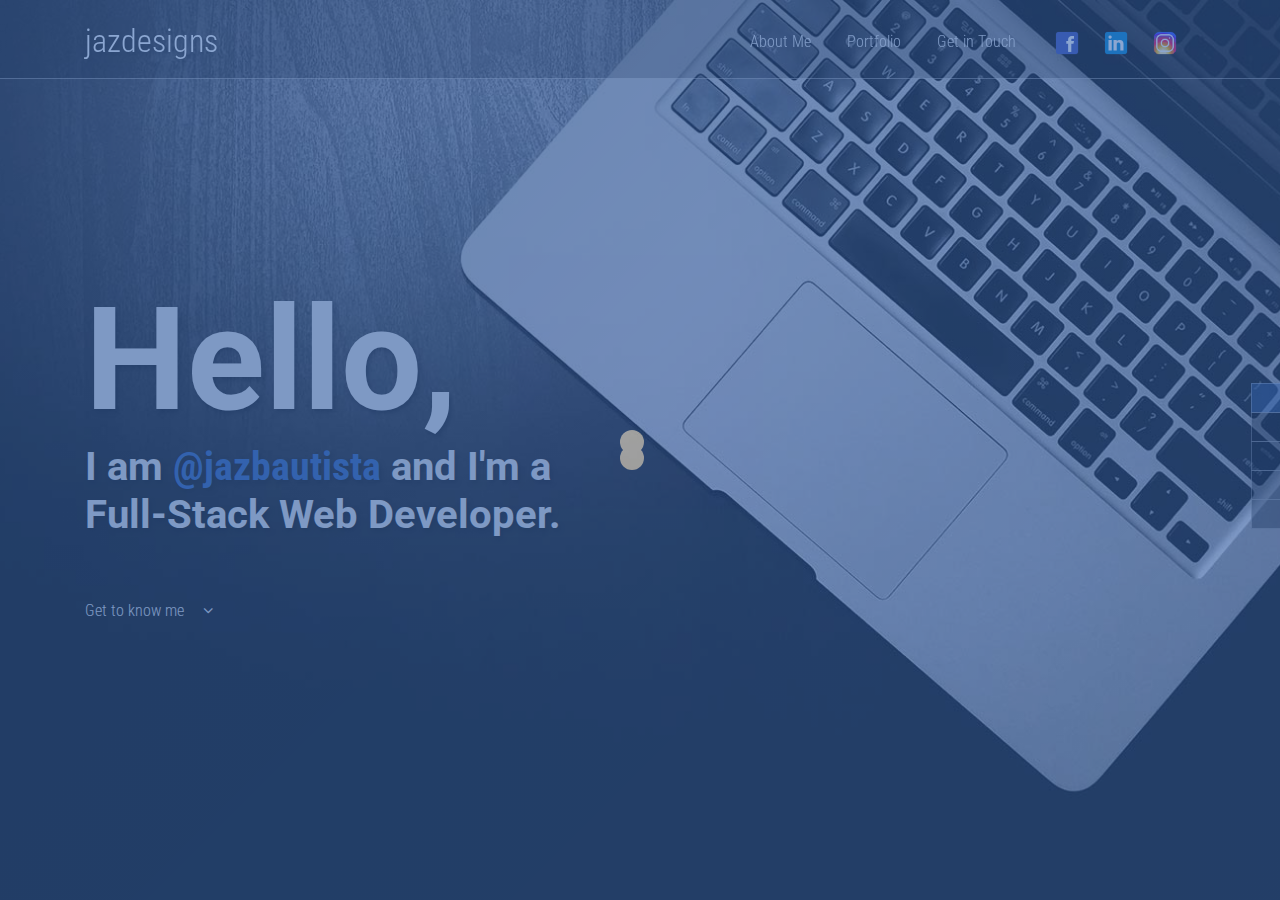
<file: index.html>
<!DOCTYPE html>
<html xmlns="http://www.w3.org/1999/xhtml">

<head>


	<meta http-equiv="Content-Type" content="text/html; charset=utf-8" />
	<meta content="width=device-width, initial-scale=1.0, maximum-scale=1.0, user-scalable=0" name="viewport" />
    <meta http-equiv="X-UA-Compatible" content="IE=edge,chrome=1" />
	<title>Jazdesigns</title>



	<!-- Fonts -->
	<link rel="stylesheet" href="https://fonts.googleapis.com/css?family=Roboto+Condensed:400,400i,700|Roboto:400,700">
	<!-- Bootstrap Grid System -->
	<link rel="stylesheet" href="css/bootstrap-grid.min.css" />
	<!-- Font Awesome -->
	<link rel="stylesheet" href="https://stackpath.bootstrapcdn.com/font-awesome/4.7.0/css/font-awesome.min.css">
	<!-- PagePiling CSS-->
	<link rel="stylesheet" href="css/jquery.pagepiling.min.css" />
	<!-- Material Kit CSS-->
	<link rel="stylesheet" href="vendor/material-kit-html/assets/css/material-kit.min.css" />
	<!-- Animate CSS -->
	<link rel="stylesheet" href="css/animate.css" />
	<!-- FakeLoader CSS -->
	<link rel="stylesheet" href="css/fakeLoader.css" />
	<!-- Custom CSS -->
	<link rel="stylesheet" href="css/style.css" />

	

	<!-- jQuery -->
	<script src="js/jquery-3.1.1.min.js"></script>
	<!-- FakeLoader JS -->
	<script src="js/fakeLoader.js"></script>
	<!-- PagePiling JS -->
	<script src="js/jquery.pagepiling.min.js"></script>
	<script>
		$(document).ready(function() {
			// Initialize FakeLoader
			$('#fakeLoader').fakeLoader({
				timeToHide: 1000,
				zIndex:'999999',
				spinner:'spinner3',
				bgColor:'#3362ae'
			});
			$("#intro").addClass('loaded');

			// Initialize pagePiling
	    	$('#pagepiling').pagepiling();
	    });
    </script>

</head>
<body>

	<div id="fakeLoader"></div>


	
	<!-- Sticky Header -->
	<header>
		<div class="container">

			<!-- Site Title -->
			<h1 id="site-title"><a href="index.html">jazdesigns</a></h1>

			<!-- Header Menu -->
			<nav>
				<ul>
					<li><a href="about_me.html">About Me</a></li>
					<li><a href="portfolio.html">Portfolio</a></li>
					<li><a href="get_in_touch.html">Get in Touch</a></li>
				</ul>
				<ul id="social-links">
					<li><a href="#"><img src="img/fb.png" alt="Facebook Link"></a></li>
					<li><a href="#"><img src="img/linkedin.png" alt="LinkedIn Link"></a></li>
					<li><a href="#"><img src="img/instagram.png" alt="Instagram Link"></a></li>
				</ul>
			</nav>
		</div>
	</header>



	<div id="pagepiling">



		<!-- Intro Section -->
	    <div class="section" id="intro">
	    	<div class="container">
	    		<div class="row">
	    			<!-- Intro Text -->
	    			<div class="col-md-6">
	    				<h1 class="text-bold text-shadowed">Hello,</h1>
	    				<h2 class="text-bold text-shadowed">I am <span>@jazbautista</span> and I'm a Full-Stack Web Developer.</h2>
	    			</div>
	    		</div>


	    		<div id="get-started">
	    			<a href="#">
		    			<span>Get to know me</span>
						<i class="animated infinite fadeInDown fa fa-angle-down"></i>
					</a>
	    		</div>
	    	</div>
	    </div>


	    <!-- Services and Skills Section-->
	    <div class="section" id="services">
	    	<div class="container">
				
				<!-- Services Text -->
				<div id="services-text" class="text-shadowed">
	    			<h3 class="text-bold">What I do</h3>
	    			<p>Jazdesigns mainly specialize in creating websites, web applications and systems. I strive for aesthetics in everything I do and I ensure that my code is of high quality, efficient and follows best practices. Whenever you need your idea converted to an actual web material, Jazdesigns got you covered.</p>
	    		</div>


              	<!-- Skills Area -->
              	<div id="skills-area" class="container">


 					<!-- Skills Box -->
              		<div class="card card-nav-tabs">
              			<!-- Skills Area Header -->
		                <div class="card-header card-header-warning">
		                  <div class="nav-tabs-navigation">
		                    <div class="nav-tabs-wrapper">
		                      <ul class="nav nav-tabs" data-tabs="tabs">
		                        <li class="nav-item">
		                          <a class="nav-link active" href="#front-end" data-toggle="tab">
		                            <img src="img/front-end.png" alt=""> Front-End
		                          </a>
		                        </li>
		                        <li class="nav-item">
		                          <a class="nav-link" href="#back-end" data-toggle="tab">
		                            <img src="img/backend.png" alt=""> Back-End
		                          </a>
		                        </li>
								<li class="nav-item">
									<a class="nav-link" href="#cloud" data-toggle="tab">
									  <img src="img/cloud2.png" alt=""> Cloud
									</a>
								</li>
		                        <li class="nav-item">
		                          <a class="nav-link" href="#cms" data-toggle="tab">
		                            <img src="img/cms.png" alt=""> Content Management System
		                          </a>
		                        </li>
								<li class="nav-item">
									<a class="nav-link" href="#api" data-toggle="tab">
									  <img src="img/gear.png" alt=""> API
									</a>
								</li>
		                        <li class="nav-item">
		                          <a class="nav-link" href="#graphics" data-toggle="tab">
		                            <img src="img/graphics.png" alt=""> Graphics
		                          </a>
		                        </li>
		                      </ul>
		                    </div>
		                  </div>
		                </div>

		                <!-- Skills Area Body -->
		                <div class="card-body">
		                  <div class="tab-content">
		                    <div class="tab-pane active" id="front-end">
		                      <div class="container">
		                      	<div class="row">
		                      		<div class="col-md-6">
		                      			<ul>
		                      				<li><p><i class="fa fa-angle-right"></i> HTML5/CSS3</p></li>
		                      				<li><p><i class="fa fa-angle-right"></i> TypeScript/JavaScript/jQuery</p></li>
											<li><p><i class="fa fa-angle-right"></i> Angular</p></li>
		                      			</ul>
		                      		</div>
		                      		<div class="col-md-6">
		                      			<ul>
		                      				<li><p><i class="fa fa-angle-right"></i> VueJS</p></li>
		                      				<li><p><i class="fa fa-angle-right"></i> React</p></li>
		                      				<li><p><i class="fa fa-angle-right"></i> PSD (Photoshop) to HTML/CSS</p></li>
		                      			</ul>
		                      		</div>
		                      	</div>
		                      </div>
		                    </div>
		                    <div class="tab-pane" id="back-end">
		                      <div class="container">
		                      	<div class="row">
		                      		<div class="col-md-6">
		                      			<ul>
		                      				<li><p><i class="fa fa-angle-right"></i> Node.js/Express/Serverless</p></li>
		                      				<li><p><i class="fa fa-angle-right"></i> PostgreSQL</p></li>
		                      				<li><p><i class="fa fa-angle-right"></i> MySQL</p></li>
		                      			</ul>
		                      		</div>
		                      		<div class="col-md-6">
		                      			<ul>
		                      				<li><p><i class="fa fa-angle-right"></i> PHP (Procedural/OOP)</p></li>
		                      				<li><p><i class="fa fa-angle-right"></i> MongoDB</p></li>
		                      				<li><p><i class="fa fa-angle-right"></i> Laravel/CodeIgniter</p></li>
		                      			</ul>
		                      		</div>
		                      	</div>
		                      </div>
		                    </div>
							<div class="tab-pane" id="cloud">
								<div class="container">
									<div class="row">
										<div class="col-md-6">
											<ul>
												<li><p><i class="fa fa-angle-right"></i> Amazon RDS</p></li>
												<li><p><i class="fa fa-angle-right"></i> Amazon EC2</p></li>
												<li><p><i class="fa fa-angle-right"></i> Amazon S3</p></li>
											</ul>
										</div>
										<div class="col-md-6">
											<ul>
												<li><p><i class="fa fa-angle-right"></i> Amazon Lambda</p></li>
												<li><p><i class="fa fa-angle-right"></i> Amazon SNS</p></li>
												<li><p><i class="fa fa-angle-right"></i> Amazon DynamoDB</p></li>
											</ul>
										</div>
									</div>
								</div>
							  </div>
		                    <div class="tab-pane" id="cms">
		                      <div class="container">
		                      	<div class="row">
		                      		<div class="col-md-6">
		                      			<ul>
		                      				<li><p><i class="fa fa-angle-right"></i> Custom WordPress Theme Development</p></li>
		                      				<li><p><i class="fa fa-angle-right"></i> WP Plugin Creation</p></li>
		                      				<li><p><i class="fa fa-angle-right"></i> WooCommerce Integration</p></li>		
		                      			</ul>
		                      		</div>
		                      		<div class="col-md-6">
		                      			<ul>
		                      				<li><p><i class="fa fa-angle-right"></i> PSD (Photoshop) to WordPress</p></li>
		                      			</ul>
		                      		</div>
		                      	</div>
		                      </div>
		                    </div>
							<div class="tab-pane" id="api">
								<div class="container">
									<div class="row">
										<div class="col-md-6">
											<ul>
												<li><p><i class="fa fa-angle-right"></i> REST API</p></li>
												<li><p><i class="fa fa-angle-right"></i> SOAP</p></li>
												<li><p><i class="fa fa-angle-right"></i> JSON</p></li>
											</ul>
										</div>
										<div class="col-md-6">
											<ul>
												<li><p><i class="fa fa-angle-right"></i> GraphQL</p></li>
											</ul>
										</div>
									</div>
								</div>
							</div>
		                    <div class="tab-pane" id="graphics">
		                      <div class="container">
		                      	<div class="row">
		                      		<div class="col-md-6">
		                      			<ul>
		                      				<li><p><i class="fa fa-angle-right"></i> Logo Creation</p></li>
		                      				<li><p><i class="fa fa-angle-right"></i> Banner Design</p></li>
		                      				<li><p><i class="fa fa-angle-right"></i> Flyer Design</p></li>
		                      			</ul>
		                      		</div>
		                      		<div class="col-md-6">
		                      			<ul>
		                      				<li><p><i class="fa fa-angle-right"></i> Poster Design</p></li>
		                      				<li><p><i class="fa fa-angle-right"></i> Brochure Design</p></li>
		                      			</ul>
		                      		</div>
		                      	</div>
		                      </div>
		                    </div><!-- /tab-pane -->
		                  </div><!-- /tab-content -->
		                </div><!-- /card-body -->		                
	              	</div><!-- /card -->
              	</div><!-- /skills-area -->
	    	</div>
	    </div>




		<!-- Assurance Section -->
	    <div class="section" id="assurance">
	    	<div class="container">


	    		<!-- Assurance Text -->
	    		<div id="assurance-text" class="text-shadowed">
	    			<h4 class="text-bold">How I do it</h4>
	    			<p>For every project I create or become a part of; you can assure me these qualities.</p>
	    		</div>
	    				
	    			


	    		<!-- Check Lists -->
	    		<div class="row check-lists">
	   				<div class="col-md-6">
	   					<ul>
	   						<li><i class="fa fa-check"></i> Highly optimized coding style</li>
	   						<li><i class="fa fa-check"></i> Great attention to specifications</li>
	   						<li><i class="fa fa-check"></i> Innovative</li>
	   					</ul>
	   				</div>
	   				<div class="col-md-6">
	   					<ul>
	   						<li><i class="fa fa-check"></i> Strives for aesthetics</li>
	   						<li><i class="fa fa-check"></i> Up-to-date with the latest technologies</li>
	   						<li><i class="fa fa-check"></i> With a 'can-do' attitude</li>
	   					</ul>
	   				</div>
	    		</div>
	    	</div>
	    </div>




	    <!-- Portfolio Section -->
	    <div class="section" id="portfolio">


	    	<div class="container">
	    		<h3>Take a peek at some of my work</h3>
	    	</div>
	    	
	    		
			<!-- Portfolio White-Box Area -->
    		<div id="portfolio-area">
    			<div class="container">
    				<div class="row">


    					<!-- Portfolio Info -->
    					<div class="col-md-5">


							<div id="portfolio-info">
								<div id="portfolio-info-inner">


									<!-- Title -->
									<h4 id="portfolio-title" class="text-shadowed text-bold"></h4>


									<!-- Metadata -->
									<span class="metadata"><i class="fa fa-calendar"></i> Completion date: <strong id="portfolio-date-completed"></strong></span>


									<!-- Description -->
    								<p id="portfolio-desc"></p>


    								<!-- View button -->
    								<div id="view-proj">
    									<a href="#" class="btn btn-primary btn-sm">View this <i class="fa fa-angle-right"></i></a>
    								</div>


								</div>
							</div>
    					</div>

    					<!-- Portfolio Image -->
    					<div class="col-md-7">
							<div id="image-wrap">
								<img src="" alt="" id="portfolio-img" class="responsive-img img-shadowed">
							</div>
    						
    						<div id="portfolio-nav" class="clearfix">

								<div class="prev">
									<button type="button" class="prev"><i class="fa fa-angle-left"></i></button>
									<span></span>
								</div>

								<div class="next">
									<span></span>
									<button type="button" class="next"><i class="fa fa-angle-right"></i></button>
								</div>
			    				
			    				
			    			</div>
    					</div>
    				</div>
    			</div>  			
    		</div>


			<!-- View All Button -->
    		<div id="view-all" class="text-center">
    			<a href="portfolio.html" class="btn btn-default">View all Projects</a>
    		</div>
	    </div>



	    <!-- Call-to-action Section -->
	    <div class="section text-center" id="hire-section">
	    	<div class="container">
	    		<h4 class="text-bold text-shadowed">Hire Jazdesigns today!</h4>
	    		<a href="get_in_touch.html" class="btn btn-warning">Hire</a>
	    	</div>
	    </div>
	</div>



	<!-- Material Kit Core JS Files -->
	<script src="vendor/material-kit-html/assets/js/core/popper.min.js" type="text/javascript"></script>
	<script src="vendor/material-kit-html/assets/js/core/bootstrap-material-design.min.js" type="text/javascript"></script>
	<script src="vendor/material-kit-html/assets/js/plugins/moment.min.js"></script>
	<script async defer src="https://buttons.github.io/buttons.js"></script>
	<!-- Control Center for Material Kit: parallax effects, scripts for the example pages etc -->
	<script src="vendor/material-kit-html/assets/js/material-kit.min.js" type="text/javascript"></script>

	<!-- Custom Script -->
	<script src="js/script.js"></script>
	

</body>
</html>
</file>
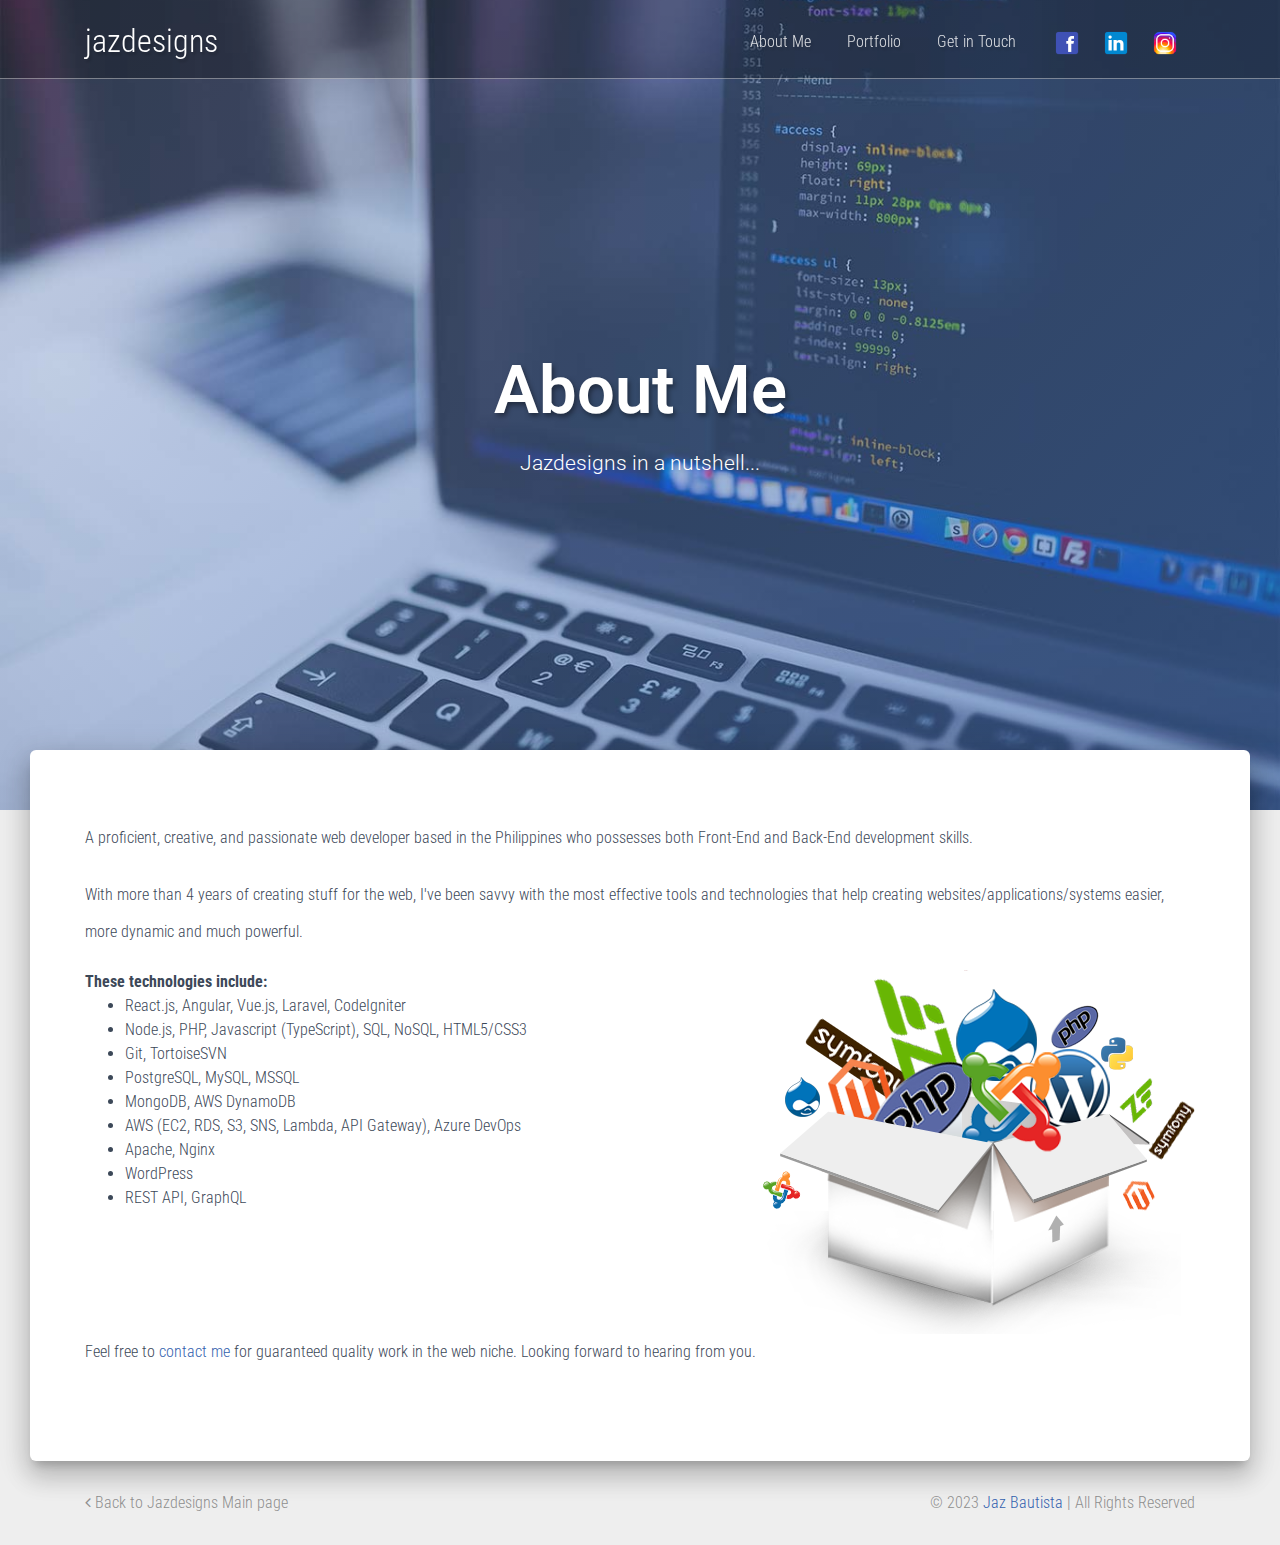
<file: about_me.html>
<!DOCTYPE html>
<html xmlns="http://www.w3.org/1999/xhtml">

<head>


  <meta http-equiv="Content-Type" content="text/html; charset=utf-8" />
  <meta content="width=device-width, initial-scale=1.0, maximum-scale=1.0, user-scalable=0" name="viewport" />
    <meta http-equiv="X-UA-Compatible" content="IE=edge,chrome=1" />
  <title>About Me | Jazdesigns</title>



  <!-- Fonts -->
  <link rel="stylesheet" href="https://fonts.googleapis.com/css?family=Roboto+Condensed:400,400i,700|Roboto:400,700">
  <!-- Bootstrap Grid System -->
  <link rel="stylesheet" href="css/bootstrap-grid.min.css" />
  <!-- Font Awesome -->
  <link rel="stylesheet" href="https://stackpath.bootstrapcdn.com/font-awesome/4.7.0/css/font-awesome.min.css">
  <!-- Material Kit CSS-->
  <link rel="stylesheet" href="vendor/material-kit-html/assets/css/material-kit.min.css" />
  <!-- Custom CSS -->
  <link rel="stylesheet" href="css/style.css" />



  <!-- jQuery -->
  <script src="js/jquery-3.1.1.min.js"></script>

</head>




<body class="index-page">



  <!-- Sticky Header -->
  <header>
    <div class="container">

      <!-- Site Title -->
      <h1 id="site-title"><a href="index.html">jazdesigns</a></h1>

      <!-- Header Menu -->
      <nav>
        <ul>
          <li><a href="about_me.html">About Me</a></li>
          <li><a href="portfolio.html">Portfolio</a></li>
          <li><a href="get_in_touch.html">Get in Touch</a></li>
        </ul>
        <ul id="social-links">
          <li><a href="#"><img src="img/fb.png" alt="Facebook Link"></a></li>
					<li><a href="#"><img src="img/linkedin.png" alt="LinkedIn Link"></a></li>
					<li><a href="#"><img src="img/instagram.png" alt="Instagram Link"></a></li>
        </ul>
      </nav>
    </div>
  </header>




  <!-- Header Image -->
  <div class="page-header header-filter clear-filter blue-filter" data-parallax="true" style="background-image: url('img/page-header.jpg');">
    <div class="container">
      <div class="row">
        <div class="col-md-8 ml-auto mr-auto">
          <div class="brand">


            <!-- Header Title -->
            <h1 class="text-shadowed">About Me</h1>
            <!-- Header Subtext -->
            <h3>Jazdesigns in a nutshell...</h3>
          </div>
        </div>
      </div>
    </div>
  </div>



  <!-- Content -->
  <div class="main main-raised">
    <div class="section section-basic">
      <div class="container">
        <p>A proficient, creative, and passionate web developer based in the Philippines who possesses both Front-End and Back-End development skills.</p>

        <p>With more than 4 years of creating stuff for the web, I've been savvy with the most effective tools and technologies that help creating websites/applications/systems easier, more dynamic and much powerful. </p>

        <div class="row">
          <div class="col-6">
            <b>These technologies include: </b>
            <ul>
              <li>React.js, Angular, Vue.js, Laravel, CodeIgniter</li>
              <li>Node.js, PHP, Javascript (TypeScript), SQL, NoSQL, HTML5/CSS3</li>
              <li>Git, TortoiseSVN</li>
              <li>PostgreSQL, MySQL, MSSQL</li>
              <li>MongoDB, AWS DynamoDB</li>
              <li>AWS (EC2, RDS, S3, SNS, Lambda, API Gateway), Azure DevOps</li>
              <li>Apache, Nginx</li>
              <li>WordPress</li>
              <li>REST API, GraphQL</li>
            </ul>
          </div>

          <div class="col-6 text-right">
            <img src="img/web-development.png" alt="Web development services">
          </div>
        </div>

        

        

        <p>Feel free to <a href="get_in_touch.html">contact me</a> for guaranteed quality work in the web niche. Looking forward to hearing from you.</p>

      </div>
    </div>
    
  </div>


  
  <!-- Footer -->
  <footer class="footer" data-background-color="black">
    <div class="container">
      
      <!-- Footer Left -->
      <a href="index.html" class="float-left back-to-home"><i class="fa fa-angle-left"></i> Back to Jazdesigns Main page</a>

      <!-- Footer Right -->
      <div class="copyright float-right">
        &copy; 2023 <a href="#">Jaz Bautista</a> | All Rights Reserved
      </div>


    </div>
  </footer>


  <!--   Core JS Files   -->
  <script src="vendor/material-kit-html/assets/js/core/popper.min.js" type="text/javascript"></script>
  <script src="vendor/material-kit-html/assets/js/core/bootstrap-material-design.min.js" type="text/javascript"></script>
  <script src="vendor/material-kit-html/assets/js/plugins/moment.min.js"></script>
  <script async defer src="https://buttons.github.io/buttons.js"></script>

  <!-- Control Center for Material Kit: parallax effects, scripts for the example pages etc -->
  <script src="vendor/material-kit-html/assets/js/material-kit.min.js" type="text/javascript"></script>


</body>

</html>
</file>
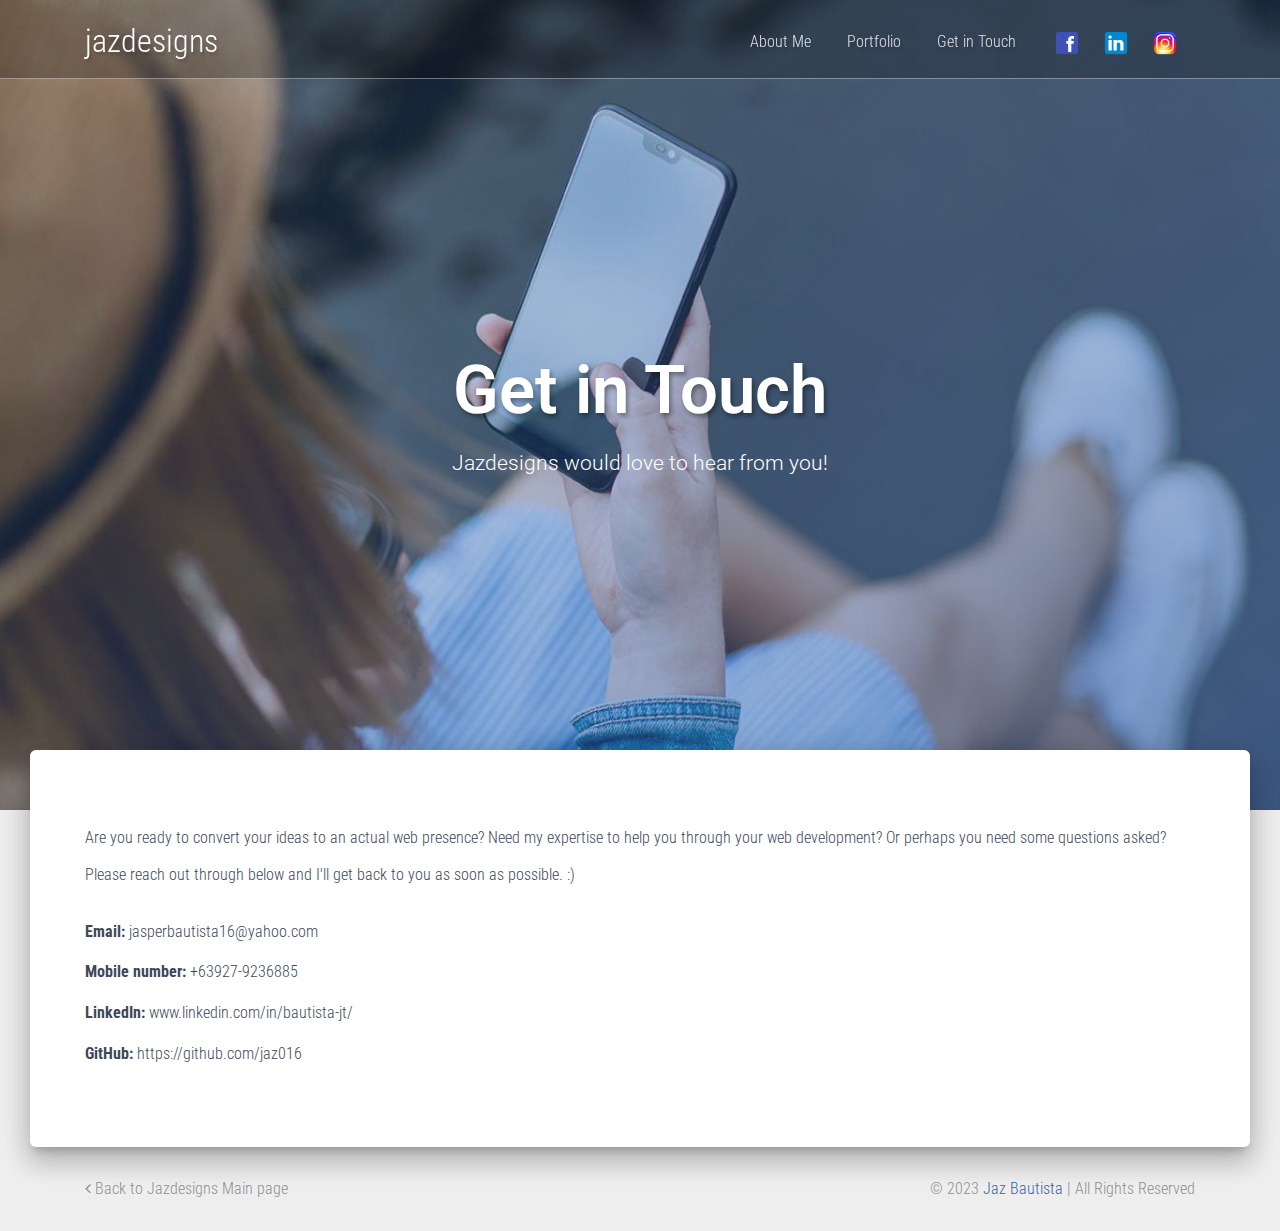
<file: get_in_touch.html>
<!DOCTYPE html>
<html xmlns="http://www.w3.org/1999/xhtml">

<head>


  <meta http-equiv="Content-Type" content="text/html; charset=utf-8" />
  <meta content="width=device-width, initial-scale=1.0, maximum-scale=1.0, user-scalable=0" name="viewport" />
    <meta http-equiv="X-UA-Compatible" content="IE=edge,chrome=1" />
  <title>Get in Touch | Jazdesigns</title>



  <!-- Fonts -->
  <link rel="stylesheet" href="https://fonts.googleapis.com/css?family=Roboto+Condensed:400,400i,700|Roboto:400,700">
  <!-- Bootstrap Grid System -->
  <link rel="stylesheet" href="css/bootstrap-grid.min.css" />
  <!-- Font Awesome -->
  <link rel="stylesheet" href="https://stackpath.bootstrapcdn.com/font-awesome/4.7.0/css/font-awesome.min.css">
  <!-- Material Kit CSS-->
  <link rel="stylesheet" href="vendor/material-kit-html/assets/css/material-kit.min.css" />
  <!-- Custom CSS -->
  <link rel="stylesheet" href="css/style.css" />



  <!-- jQuery -->
  <script src="js/jquery-3.1.1.min.js"></script>

</head>




<body class="index-page">



  <!-- Sticky Header -->
  <header>
    <div class="container">

      <!-- Site Title -->
      <h1 id="site-title"><a href="index.html">jazdesigns</a></h1>

      <!-- Header Menu -->
      <nav>
        <ul>
          <li><a href="about_me.html">About Me</a></li>
          <li><a href="portfolio.html">Portfolio</a></li>
          <li><a href="get_in_touch.html">Get in Touch</a></li>
        </ul>
        <ul id="social-links">
          <li><a href="#"><img src="img/fb.png" alt="Facebook Link"></a></li>
					<li><a href="#"><img src="img/linkedin.png" alt="LinkedIn Link"></a></li>
					<li><a href="#"><img src="img/instagram.png" alt="Instagram Link"></a></li>
        </ul>
      </nav>
    </div>
  </header>




  <!-- Header Image -->
  <div class="page-header header-filter clear-filter blue-filter" data-parallax="true" style="background-image: url('img/contact.jpg');">
    <div class="container">
      <div class="row">
        <div class="col-md-8 ml-auto mr-auto">
          <div class="brand">


            <!-- Header Title -->
            <h1 class="text-shadowed">Get in Touch</h1>
            <!-- Header Subtext -->
            <h3>Jazdesigns would love to hear from you!</h3>
          </div>
        </div>
      </div>
    </div>
  </div>



  <!-- Content -->
  <div class="main main-raised">
    <div class="section section-basic">
      <div class="container">

        
        <div class="row">
          <div class="col-md-12">
            <p>Are you ready to convert your ideas to an actual web presence? Need my expertise to help you through your web development? Or perhaps you need some questions asked? Please reach out through below and I'll get back to you as soon as possible. :)</p>
          </div>
        </div>


        <div class="row">
          <div class="col-md-5">
            <p class="mb-1"><b>Email: </b>jasperbautista16@yahoo.com</p>
            <p class="mb-1"><b>Mobile number: </b>+63927-9236885</p>
            <p class="mb-1"><b>LinkedIn: </b>www.linkedin.com/in/bautista-jt/</p>
            <p class="mb-1"><b>GitHub: </b>https://github.com/jaz016</p></div>
        </div>


      </div>
    </div>
    
  </div>


  
  <!-- Footer -->
  <footer class="footer" data-background-color="black">
    <div class="container">
      
      <!-- Footer Left -->
      <a href="index.html" class="float-left back-to-home"><i class="fa fa-angle-left"></i> Back to Jazdesigns Main page</a>

      <!-- Footer Right -->
      <div class="copyright float-right">
        &copy; 2023 <a href="#">Jaz Bautista</a> | All Rights Reserved
      </div>


    </div>
  </footer>


  <!--   Core JS Files   -->
  <script src="vendor/material-kit-html/assets/js/core/popper.min.js" type="text/javascript"></script>
  <script src="vendor/material-kit-html/assets/js/core/bootstrap-material-design.min.js" type="text/javascript"></script>
  <script src="vendor/material-kit-html/assets/js/plugins/moment.min.js"></script>
  <script async defer src="https://buttons.github.io/buttons.js"></script>

  <!-- Control Center for Material Kit: parallax effects, scripts for the example pages etc -->
  <script src="vendor/material-kit-html/assets/js/material-kit.min.js" type="text/javascript"></script>


</body>

</html>
</file>
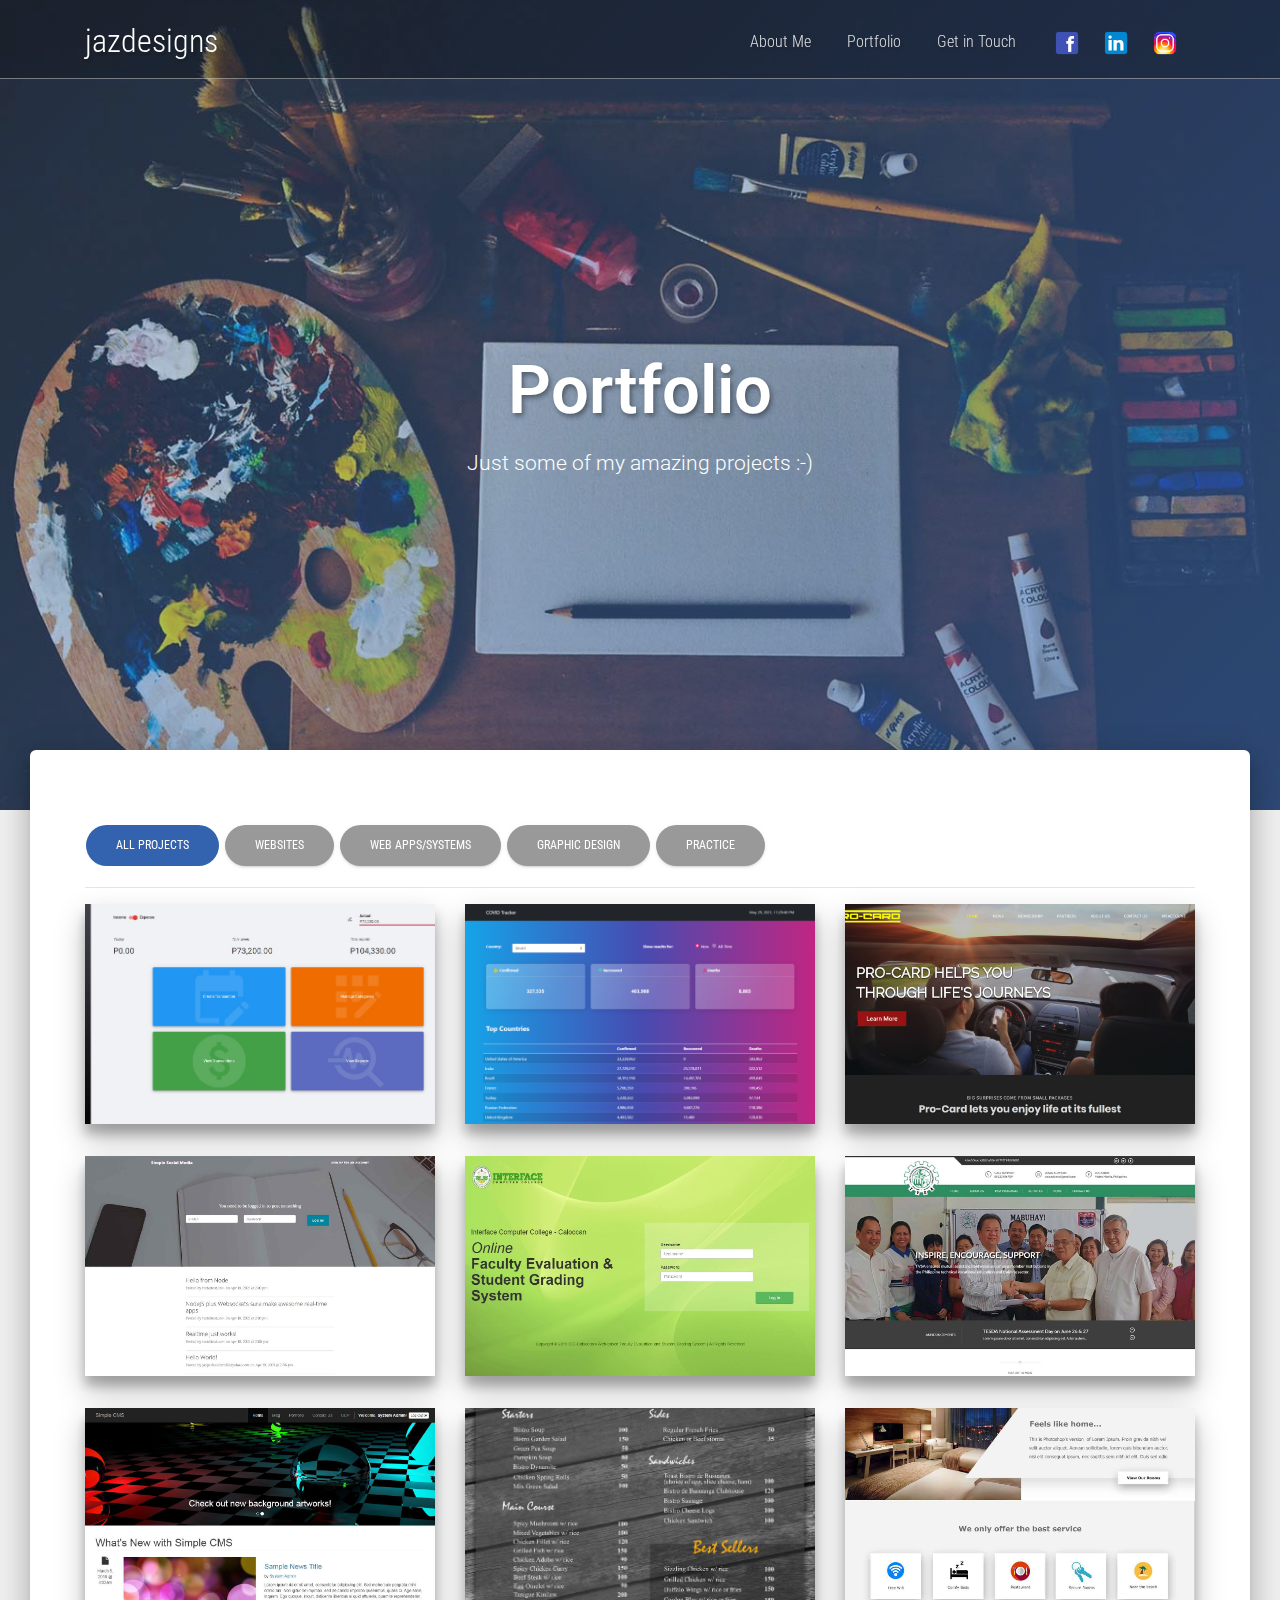
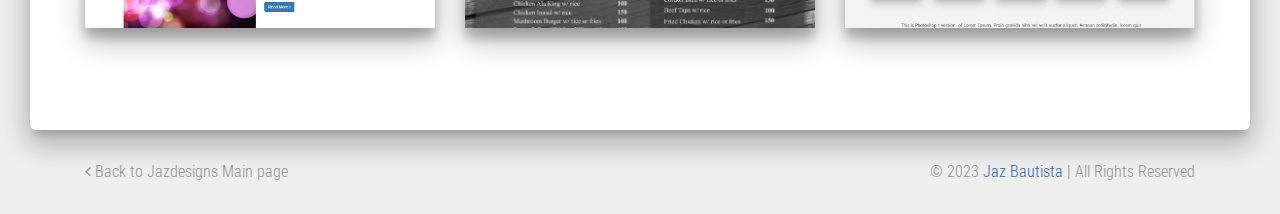
<file: portfolio.html>
<!DOCTYPE html>
<html xmlns="http://www.w3.org/1999/xhtml">

<head>


  <meta http-equiv="Content-Type" content="text/html; charset=utf-8" />
  <meta content="width=device-width, initial-scale=1.0, maximum-scale=1.0, user-scalable=0" name="viewport" />
    <meta http-equiv="X-UA-Compatible" content="IE=edge,chrome=1" />
  <title>Portfolio | Jazdesigns</title>



  <!-- Fonts -->
  <link rel="stylesheet" href="https://fonts.googleapis.com/css?family=Roboto+Condensed:400,400i,700|Roboto:400,700">
  <!-- Bootstrap Grid System -->
  <link rel="stylesheet" href="css/bootstrap-grid.min.css" />
  <!-- Font Awesome -->
  <link rel="stylesheet" href="https://stackpath.bootstrapcdn.com/font-awesome/4.7.0/css/font-awesome.min.css">
  <!-- Material Kit CSS-->
  <link rel="stylesheet" href="vendor/material-kit-html/assets/css/material-kit.min.css" />
  <!-- Custom CSS -->
  <link rel="stylesheet" href="css/style.css" />


  <!-- jQuery -->
  <script src="js/jquery-3.1.1.min.js"></script>


</head>




<body class="index-page">



  <!-- Sticky Header -->
  <header>
    <div class="container">

      <!-- Site Title -->
      <h1 id="site-title"><a href="index.html">jazdesigns</a></h1>

      <!-- Header Menu -->
      <nav>
        <ul>
          <li><a href="about_me.html">About Me</a></li>
          <li><a href="portfolio.html">Portfolio</a></li>
          <li><a href="get_in_touch.html">Get in Touch</a></li>
        </ul>
        <ul id="social-links">
          <li><a href="#"><img src="img/fb.png" alt="Facebook Link"></a></li>
					<li><a href="#"><img src="img/linkedin.png" alt="LinkedIn Link"></a></li>
					<li><a href="#"><img src="img/instagram.png" alt="Instagram Link"></a></li>
        </ul>
      </nav>
    </div>
  </header>




  <!-- Header Image -->
  <div class="page-header header-filter clear-filter blue-filter" data-parallax="true" style="background-image: url('img/art-materials.jpg');">
    <div class="container">
      <div class="row">
        <div class="col-md-8 ml-auto mr-auto">
          <div class="brand">
            <!-- Header Title -->
            <h1 class="text-shadowed">Portfolio</h1>
            <!-- Header Subtext -->
            <h3>Just some of my amazing projects :-)</h3>
          </div>
        </div>
      </div>
    </div>
  </div>



  <!-- Content -->
  <div class="main main-raised">
    <div class="section section-basic">
      <div class="container">


        <!-- Filter Buttons -->
        <div class="filter-buttons">
          <button class="btn btn-round btn-default active" data-filter="*">All Projects</button>
          <button class="btn btn-round btn-default" data-filter=".website">Websites</button>
          <button class="btn btn-round btn-default" data-filter=".web-app">Web Apps/Systems</button>
          <button class="btn btn-round btn-default" data-filter=".graphics">Graphic Design</button>
          <button class="btn btn-round btn-default" data-filter=".practice">Practice</button>
        </div>
        


        <hr>


        <!-- Portfolio Area -->
        <div class="portfolio-area row">



        </div>
      </div>
    </div>
  </div>


  
  <!-- Footer -->
  <footer class="footer" data-background-color="black">
    <div class="container">
      
      <!-- Footer Left -->
      <a href="index.html" class="float-left back-to-home"><i class="fa fa-angle-left"></i> Back to Jazdesigns Main page</a>

      <!-- Footer Right -->
      <div class="copyright float-right">
        &copy; 2023 <a href="#">Jaz Bautista</a> | All Rights Reserved
      </div>


    </div>
  </footer>


  <!--  Core JS Files   -->
  <script src="vendor/material-kit-html/assets/js/core/popper.min.js" type="text/javascript"></script>
  <script src="vendor/material-kit-html/assets/js/core/bootstrap-material-design.min.js" type="text/javascript"></script>
  <script src="vendor/material-kit-html/assets/js/plugins/moment.min.js"></script>
  <script async defer src="https://buttons.github.io/buttons.js"></script>

  <!-- Control Center for Material Kit: parallax effects, scripts for the example pages etc -->
  <script src="vendor/material-kit-html/assets/js/material-kit.min.js" type="text/javascript"></script>

  <!-- Isotope -->
  <script src="js/isotope.pkgd.min.js" type="text/javascript"></script>

  <script type="text/javascript">

    $(function() {



      
      $.getJSON('data/data.json', {}, function(data) {
        const projects = data.projects;
        let html = ``;

        projects.forEach(proj => {
          
          html += `<div class="portfolio-item text-center ${proj.category} col-md-6 col-lg-4">
            <div class="item-inner responsive-img img-shadowed" style="background-image: url('${proj.imageUrl}')">
              <div class="overlay d-flex flex-column justify-content-center">
                <div class="portfolio-details">
                  <span class="portfolio-title">${proj.title}</span>
                  <a href="single.html?title=${proj.slug}" class="btn btn-primary btn-sm">View this</a>
                </div>
              </div>
            </div>
          </div>`;

        });


        $(".portfolio-area").html(html);



        // Initialize Isotope

        var $grid = $('.portfolio-area').isotope({
          itemSelector: '.portfolio-item',
          layoutMode: 'fitRows'
        });

        // bind filter button click
        $('.filter-buttons').on( 'click', 'button', function() {
          var filterValue = $(this).attr('data-filter');
          $grid.isotope({ filter: filterValue });
          $(this).siblings().removeClass('active');
          $(this).addClass('active');
        });

      })




      


    });

    

  </script>



</body>

</html>
</file>
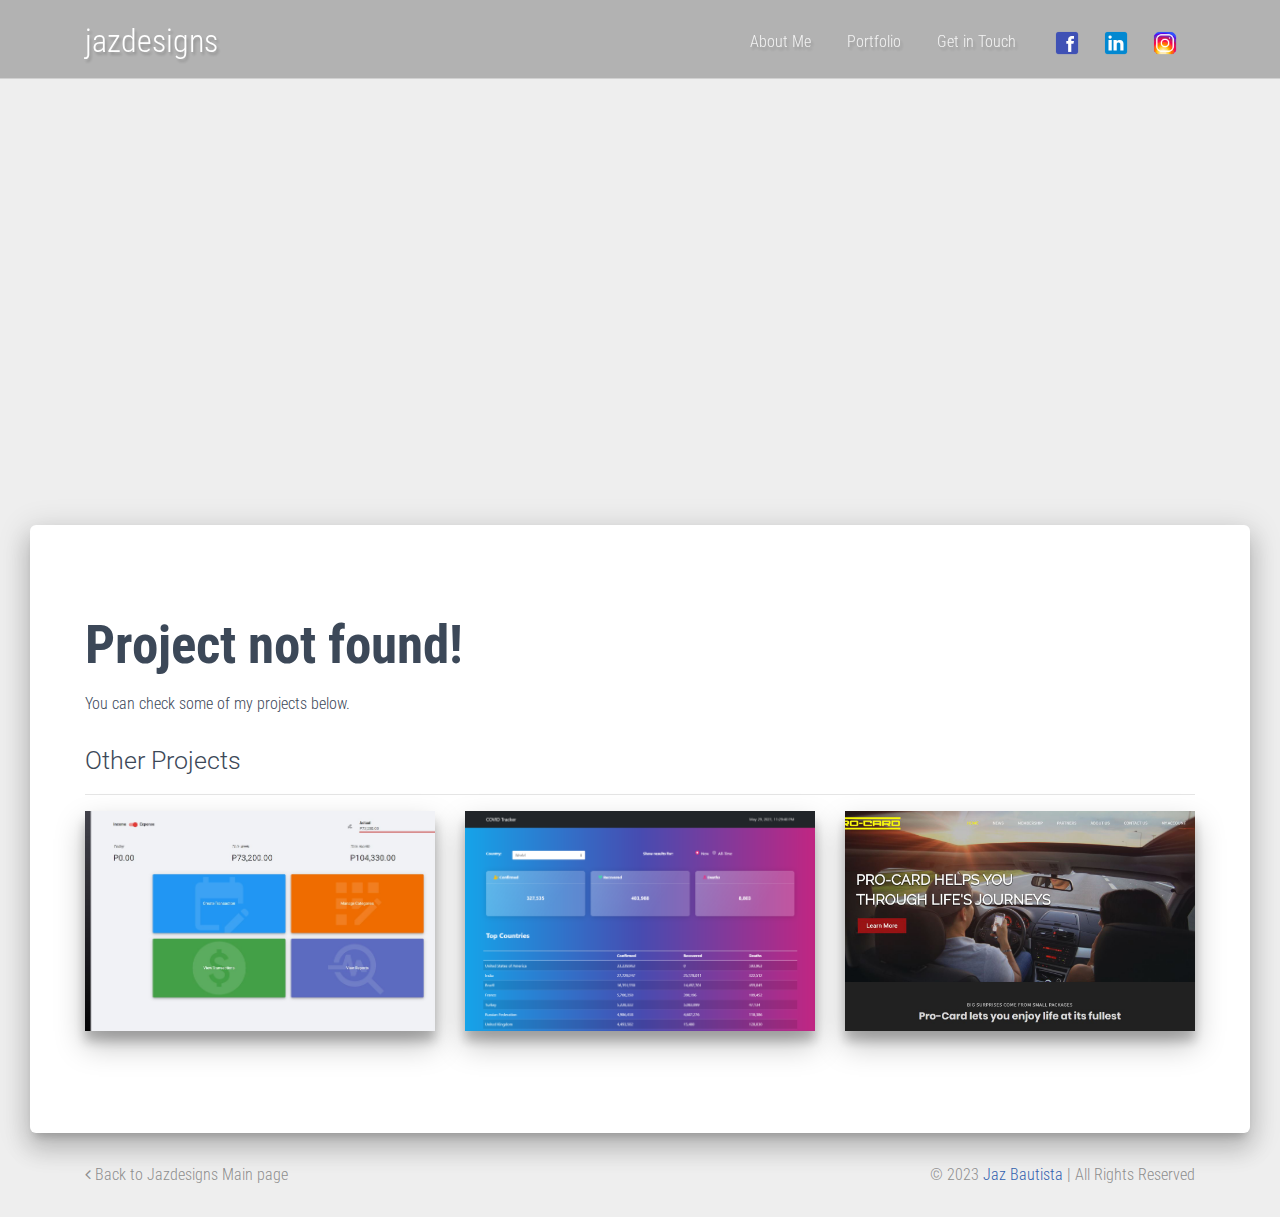
<file: single.html>
<!DOCTYPE html>
<html xmlns="http://www.w3.org/1999/xhtml">

<head>


  <meta http-equiv="Content-Type" content="text/html; charset=utf-8" />
  <meta content="width=device-width, initial-scale=1.0, maximum-scale=1.0, user-scalable=0" name="viewport" />
    <meta http-equiv="X-UA-Compatible" content="IE=edge,chrome=1" />
  <title>Project | Jazdesigns</title>



  <!-- Fonts -->
  <link rel="stylesheet" href="https://fonts.googleapis.com/css?family=Roboto+Condensed:400,400i,700|Roboto:400,700">
  <!-- Bootstrap Grid System -->
  <link rel="stylesheet" href="css/bootstrap-grid.min.css" />
  <!-- Font Awesome -->
  <link rel="stylesheet" href="https://stackpath.bootstrapcdn.com/font-awesome/4.7.0/css/font-awesome.min.css">
  <!-- Material Kit CSS-->
  <link rel="stylesheet" href="vendor/material-kit-html/assets/css/material-kit.min.css" />
  <!-- Custom CSS -->
  <link rel="stylesheet" href="css/style.css" />



  <!-- jQuery -->
  <script src="js/jquery-3.1.1.min.js"></script>

</head>




<body class="index-page">



  <!-- Sticky Header -->
  <header>
    <div class="container">

      <!-- Site Title -->
      <h1 id="site-title"><a href="index.html">jazdesigns</a></h1>

      <!-- Header Menu -->
      <nav>
        <ul>
          <li><a href="about_me.html">About Me</a></li>
          <li><a href="portfolio.html">Portfolio</a></li>
          <li><a href="get_in_touch.html">Get in Touch</a></li>
        </ul>
        <ul id="social-links">
          <li><a href="#"><img src="img/fb.png" alt="Facebook Link"></a></li>
					<li><a href="#"><img src="img/linkedin.png" alt="LinkedIn Link"></a></li>
					<li><a href="#"><img src="img/instagram.png" alt="Instagram Link"></a></li>
        </ul>
      </nav>
    </div>
  </header>




  <!-- Header Image -->
  <div class="page-header header-filter clear-filter blur-filter portfolio-header" data-parallax="true" style="">

  </div>



  <!-- Content -->
  <div class="main main-raised">
    <div class="section section-basic">
      <div class="container">

        <div id="portfolio-wrap">
          <!-- Project Title -->
          <h1 id="portfolio-item-title"><strong class="text-bold"></strong></h1>
          
          <!-- Project Details -->
          <p id="portfolio-tags" style="margin-bottom:0"></p>
          <p id="portfolio-date-completed"></p>

          <hr>

          <div class="row">

            <!-- Project Image -->
            <div class="col-md-6">
              <img id="portfolio-item-img" src="" class="responsive-img img-shadowed" alt="">
            </div>


            <!-- Project Check Lists -->
            <div class="col-md-6">
              <h2>What I did:</h2>

              <ul id="technologies" style="list-style:none;margin:0;padding:0">
              </ul>
            </div>


            <!-- Project Info -->
            <div class="col-md-12">
              <p id="portfolio-description" style="margin-top: 3rem;"></p>
            </div>


          </div>
        </div>


        <!-- Related Projects -->
        <h3>Other Projects</h3>
        <hr>

        <div id="other-projects" class="row">

        </div>


      </div>
    </div>
    
  </div>


  
  <!-- Footer -->
  <footer class="footer" data-background-color="black">
    <div class="container">
      
      <!-- Footer Left -->
      <a href="index.html" class="float-left back-to-home"><i class="fa fa-angle-left"></i> Back to Jazdesigns Main page</a>

      <!-- Footer Right -->
      <div class="copyright float-right">
        &copy; 2023 <a href="#">Jaz Bautista</a> | All Rights Reserved
      </div>


    </div>
  </footer>


  <!--   Core JS Files   -->
  <script src="vendor/material-kit-html/assets/js/core/popper.min.js" type="text/javascript"></script>
  <script src="vendor/material-kit-html/assets/js/core/bootstrap-material-design.min.js" type="text/javascript"></script>
  <script src="vendor/material-kit-html/assets/js/plugins/moment.min.js"></script>
  <script async defer src="https://buttons.github.io/buttons.js"></script>

  <!-- Control Center for Material Kit: parallax effects, scripts for the example pages etc -->
  <script src="vendor/material-kit-html/assets/js/material-kit.min.js" type="text/javascript"></script>


  <script>

    $(function() {


      $.getJSON('data/data.json', {}, function(data) { 

        const projects = data.projects;
        const url = new URL(window.location.href);
        const portfolioTitle = url.searchParams.get('title');



        if(portfolioTitle) {


          const project = projects.find(proj => proj.slug === portfolioTitle);



          if(project) {

            document.title = "Project - " + project.title + " | Jazdesigns";
            $(".portfolio-header").css('background-image', 'url("'+project.imageUrl+'")');
            $("#portfolio-item-title strong").html(project.title);
            $("#portfolio-tags").html(`<strong class="text-bold">Type: </strong>${project.tags.join(', ')}`);
            $("#portfolio-date-completed").html(`<strong class="text-bold">Completion Date: </strong> ${project.completionDate}`);
            $("#portfolio-item-img").attr("src",project.imageUrl);


            let technologiesHTML = '';
            project.technologies.forEach(tech => {
              technologiesHTML += `<li><i class="fa fa-check text-success"></i> ${tech}</li>`;
            })
            $("#technologies").html(technologiesHTML);


            $("#portfolio-description").html(project.description);


          } else {
            renderNotFound();
          }


        } else {
          renderNotFound();
        }



        const otherProjects = projects.filter(proj => proj.slug !== portfolioTitle);
        let otherProjectsHTML = '';
        otherProjects.forEach((proj, index) => {
          if(index>2) {
            return;
          }

          otherProjectsHTML += `<div class="portfolio-item text-center ${proj.category} col-md-8 col-lg-4">
            <div class="item-inner responsive-img img-shadowed" style="background-image: url('${proj.imageUrl}')">
              <div class="overlay d-flex flex-column justify-content-center">
                <div class="portfolio-details">
                  <span class="portfolio-title">${proj.title}</span>
                  <a href="single.html?title=${proj.slug}" class="btn btn-primary btn-sm">View this</a>
                </div>
              </div>
            </div>
          </div>`

          
        });
        $("#other-projects").html(otherProjectsHTML);



      });


      


      function renderNotFound() {
        document.title = "Not Found | Jazdesigns";
        $("#portfolio-wrap").html(`<h1><strong class="text-bold">Project not found!</strong></h1><p>You can check some of my projects below.</p>`);
      }



    });

  </script>


</body>

</html>
</file>
<file: css/fakeLoader.css>
/**********************
 *CSS Animations by:
 *http://codepen.io/vivinantony
***********************/
.spinner1 {
  width: 40px;
  height: 40px;
  position: relative;
}


.double-bounce1, .double-bounce2 {
  width: 100%;
  height: 100%;
  border-radius: 50%;
  background-color: #fff;
  opacity: 0.6;
  position: absolute;
  top: 0;
  left: 0;
  
  -webkit-animation: bounce 2.0s infinite ease-in-out;
  animation: bounce 2.0s infinite ease-in-out;
}

.double-bounce2 {
  -webkit-animation-delay: -1.0s;
  animation-delay: -1.0s;
}

@-webkit-keyframes bounce {
  0%, 100% { -webkit-transform: scale(0.0) }
  50% { -webkit-transform: scale(1.0) }
}

@keyframes bounce {
  0%, 100% { 
    transform: scale(0.0);
    -webkit-transform: scale(0.0);
  } 50% { 
    transform: scale(1.0);
    -webkit-transform: scale(1.0);
  }
}

.spinner2 {
  width: 40px;
  height: 40px;
  position: relative;
}


.container1 > div, .container2 > div, .container3 > div {
  width: 6px;
  height: 6px;
  background-color: #fff;

  border-radius: 100%;
  position: absolute;
  -webkit-animation: bouncedelay 1.2s infinite ease-in-out;
  animation: bouncedelay 1.2s infinite ease-in-out;
  /* Prevent first frame from flickering when animation starts */
  -webkit-animation-fill-mode: both;
  animation-fill-mode: both;
}

.spinner2 .spinner-container {
  position: absolute;
  width: 100%;
  height: 100%;
}

.container2 {
  -webkit-transform: rotateZ(45deg);
  transform: rotateZ(45deg);
}

.container3 {
  -webkit-transform: rotateZ(90deg);
  transform: rotateZ(90deg);
}

.circle1 { top: 0; left: 0; }
.circle2 { top: 0; right: 0; }
.circle3 { right: 0; bottom: 0; }
.circle4 { left: 0; bottom: 0; }

.container2 .circle1 {
  -webkit-animation-delay: -1.1s;
  animation-delay: -1.1s;
}

.container3 .circle1 {
  -webkit-animation-delay: -1.0s;
  animation-delay: -1.0s;
}

.container1 .circle2 {
  -webkit-animation-delay: -0.9s;
  animation-delay: -0.9s;
}

.container2 .circle2 {
  -webkit-animation-delay: -0.8s;
  animation-delay: -0.8s;
}

.container3 .circle2 {
  -webkit-animation-delay: -0.7s;
  animation-delay: -0.7s;
}

.container1 .circle3 {
  -webkit-animation-delay: -0.6s;
  animation-delay: -0.6s;
}

.container2 .circle3 {
  -webkit-animation-delay: -0.5s;
  animation-delay: -0.5s;
}

.container3 .circle3 {
  -webkit-animation-delay: -0.4s;
  animation-delay: -0.4s;
}

.container1 .circle4 {
  -webkit-animation-delay: -0.3s;
  animation-delay: -0.3s;
}

.container2 .circle4 {
  -webkit-animation-delay: -0.2s;
  animation-delay: -0.2s;
}

.container3 .circle4 {
  -webkit-animation-delay: -0.1s;
  animation-delay: -0.1s;
}

@-webkit-keyframes bouncedelay {
  0%, 80%, 100% { -webkit-transform: scale(0.0) }
  40% { -webkit-transform: scale(1.0) }
}

@keyframes bouncedelay {
  0%, 80%, 100% { 
    transform: scale(0.0);
    -webkit-transform: scale(0.0);
  } 40% { 
    transform: scale(1.0);
    -webkit-transform: scale(1.0);
  }
}

.spinner3 {
  width: 40px;
  height: 40px;
  position: relative;  
  -webkit-animation: rotate 2.0s infinite linear;
  animation: rotate 2.0s infinite linear;
}

.dot1, .dot2 {
  width: 60%;
  height: 60%;
  display: inline-block;
  position: absolute;
  top: 0;
  background-color: #fff;
  border-radius: 100%;
  
  -webkit-animation: bounce 2.0s infinite ease-in-out;
  animation: bounce 2.0s infinite ease-in-out;
}

.dot2 {
  top: auto;
  bottom: 0px;
  -webkit-animation-delay: -1.0s;
  animation-delay: -1.0s;
}

@-webkit-keyframes rotate { 100% { -webkit-transform: rotate(360deg) }}
@keyframes rotate { 100% { transform: rotate(360deg); -webkit-transform: rotate(360deg) }}

@-webkit-keyframes bounce {
  0%, 100% { -webkit-transform: scale(0.0) }
  50% { -webkit-transform: scale(1.0) }
}

@keyframes bounce {
  0%, 100% { 
    transform: scale(0.0);
    -webkit-transform: scale(0.0);
  } 50% { 
    transform: scale(1.0);
    -webkit-transform: scale(1.0);
  }
}

.spinner4 {
  width: 30px;
  height: 30px;
  background-color: #fff;
  -webkit-animation: rotateplane 1.2s infinite ease-in-out;
  animation: rotateplane 1.2s infinite ease-in-out;
}

@-webkit-keyframes rotateplane {
  0% { -webkit-transform: perspective(120px) }
  50% { -webkit-transform: perspective(120px) rotateY(180deg) }
  100% { -webkit-transform: perspective(120px) rotateY(180deg)  rotateX(180deg) }
}

@keyframes rotateplane {
  0% { 
    transform: perspective(120px) rotateX(0deg) rotateY(0deg);
    -webkit-transform: perspective(120px) rotateX(0deg) rotateY(0deg) 
  } 50% { 
    transform: perspective(120px) rotateX(-180.1deg) rotateY(0deg);
    -webkit-transform: perspective(120px) rotateX(-180.1deg) rotateY(0deg) 
  } 100% { 
    transform: perspective(120px) rotateX(-180deg) rotateY(-179.9deg);
    -webkit-transform: perspective(120px) rotateX(-180deg) rotateY(-179.9deg);
  }
}

.spinner5 {
  width: 32px;
  height: 32px;
  position: relative;
}

.cube1, .cube2 {
  background-color: #fff;
  width: 10px;
  height: 10px;
  position: absolute;
  top: 0;
  left: 0;
  
  -webkit-animation: cubemove 1.8s infinite ease-in-out;
  animation: cubemove 1.8s infinite ease-in-out;
}

.cube2 {
  -webkit-animation-delay: -0.9s;
  animation-delay: -0.9s;
}

@-webkit-keyframes cubemove {
  25% { -webkit-transform: translateX(42px) rotate(-90deg) scale(0.5) }
  50% { -webkit-transform: translateX(42px) translateY(42px) rotate(-180deg) }
  75% { -webkit-transform: translateX(0px) translateY(42px) rotate(-270deg) scale(0.5) }
  100% { -webkit-transform: rotate(-360deg) }
}

@keyframes cubemove {
  25% { 
    transform: translateX(42px) rotate(-90deg) scale(0.5);
    -webkit-transform: translateX(42px) rotate(-90deg) scale(0.5);
  } 50% { 
    transform: translateX(42px) translateY(42px) rotate(-179deg);
    -webkit-transform: translateX(42px) translateY(42px) rotate(-179deg);
  } 50.1% { 
    transform: translateX(42px) translateY(42px) rotate(-180deg);
    -webkit-transform: translateX(42px) translateY(42px) rotate(-180deg);
  } 75% { 
    transform: translateX(0px) translateY(42px) rotate(-270deg) scale(0.5);
    -webkit-transform: translateX(0px) translateY(42px) rotate(-270deg) scale(0.5);
  } 100% { 
    transform: rotate(-360deg);
    -webkit-transform: rotate(-360deg);
  }
}

.spinner6 {
  width: 50px;
  height: 30px;
  text-align: center;
}

.spinner6 > div {
  background-color: #fff;
  height: 100%;
  width: 6px;
  margin-left:2px;
  display: inline-block;
  
  -webkit-animation: stretchdelay 1.2s infinite ease-in-out;
  animation: stretchdelay 1.2s infinite ease-in-out;
}

.spinner6 .rect2 {
  -webkit-animation-delay: -1.1s;
  animation-delay: -1.1s;
}

.spinner6 .rect3 {
  -webkit-animation-delay: -1.0s;
  animation-delay: -1.0s;
}

.spinner6 .rect4 {
  -webkit-animation-delay: -0.9s;
  animation-delay: -0.9s;
}

.spinner6 .rect5 {
  -webkit-animation-delay: -0.8s;
  animation-delay: -0.8s;
}

@-webkit-keyframes stretchdelay {
  0%, 40%, 100% { -webkit-transform: scaleY(0.4) }  
  20% { -webkit-transform: scaleY(1.0) }
}

@keyframes stretchdelay {
  0%, 40%, 100% { 
    transform: scaleY(0.4);
    -webkit-transform: scaleY(0.4);
  }  20% { 
    transform: scaleY(1.0);
    -webkit-transform: scaleY(1.0);
  }
}
  .spinner7 {
      width: 90px;
      height: 30px;
      text-align: center;
    }

    .spinner7 > div {
      background-color: #fff;
      height: 15px;
      width: 15px;
      margin-left:3px;
      border-radius: 50%;
      display: inline-block;
      
      -webkit-animation: stretchdelay 0.7s infinite ease-in-out;
      animation: stretchdelay 0.7s infinite ease-in-out;
    }

    .spinner7 .circ2 {
      -webkit-animation-delay: -0.6s;
      animation-delay: -0.6s;
    }

    .spinner7 .circ3 {
      -webkit-animation-delay: -0.5s;
      animation-delay: -0.5s;
    }

    .spinner7 .circ4 {
      -webkit-animation-delay: -0.4s;
      animation-delay: -0.4s;
    }

    .spinner7 .circ5 {
      -webkit-animation-delay: -0.3s;
      animation-delay: -0.3s;
    }

    @-webkit-keyframes stretchdelay {
      0%, 40%, 100% { -webkit-transform: translateY(-10px) }  
      20% { -webkit-transform: translateY(-20px) }
    }

    @keyframes stretchdelay {
      0%, 40%, 100% { 
        transform: translateY(-10px);
        -webkit-transform: translateY(-10px);
      } 20% {
        transform: translateY(-20px);
        -webkit-transform: translateY(-20px);
      }
    }
</file>
<file: css/style.css>
/* Fonts */
* {
	font-family: 'Roboto Condensed', sans-serif;
}

h1,
h2,
h3,
h4,
h5,
h6 {
	font-family: 'Roboto', sans-serif;
}


/* Utility Classes */
.text-bold {
	font-weight: 700;
}

.text-shadowed {
	text-shadow: 2px 3px 5px rgba(0, 0, 0, 0.4);
}

.responsive-img {
    max-width: 100%;
    height: auto;
}

.img-shadowed {
	box-shadow: 0 14px 28px rgba(0,0,0,0.25), 0 10px 10px rgba(0,0,0,0.22);
}


/* Overrides */
a {
	color: #3362ae;
}

a:active,
a:focus,
a:hover {
	color: #3362ae;
}

.btn.active,
.btn.btn-primary {
	color: #fff;
    background-color: #3362ae!important;
    border-color: #3362ae!important;
    box-shadow: 0 2px 2px 0 rgba(51, 98, 174, .14), 0 3px 1px -2px rgba(51, 98, 174, .2), 0 1px 5px 0 rgba(51, 98, 174, .12);
}

.btn.active:active,
.btn.active:focus,
.btn.active:hover,
.btn.btn-primary:active, 
.btn.btn-primary:focus, 
.btn.btn-primary:hover {
	box-shadow: 0 14px 26px -12px rgba(51, 98, 174, .42), 0 4px 23px 0 rgba(0,0,0,.12), 0 8px 10px -5px rgba(51, 98, 174,.2)!important;
}

.form-control, 
.is-focused .form-control {
	background-image: linear-gradient(to top,#3362ae 2px,rgba(156,39,176,0) 2px),linear-gradient(to top,#d2d2d2 1px,rgba(210,210,210,0) 1px)
}


/* -------------------------------------------------- */


/* Section BGs */
.section {
	background-position: center center;
	background-size: cover;
}

#intro {
	background-image: url('../img/intro-bg.jpg');
}

#services {
	background-image: url('../img/services-bg4.jpg');

}

#assurance {
	background-image: url('../img/assurance-bg.jpg');
}

#portfolio {
	background: rgb(232,232,232);
	background: -moz-linear-gradient(0deg, rgba(232,232,232,1) 0%, rgba(209,209,209,1) 0%, rgba(255,255,255,1) 100%);
	background: -webkit-linear-gradient(0deg, rgba(232,232,232,1) 0%, rgba(209,209,209,1) 0%, rgba(255,255,255,1) 100%);
	background: linear-gradient(0deg, rgba(232,232,232,1) 0%, rgba(209,209,209,1) 0%, rgba(255,255,255,1) 100%);
}

#hire-section {
	background-image: url('../img/hire-bg.jpg');
}


/* Sticky Header */
header {
	background: rgba(0, 0, 0, 0.25);
	border-bottom: 1px solid rgba(255, 255, 255, 0.4); 
	padding-top: 8px;
    padding-bottom: 8px;
	position: fixed;
	top: 0;
	width: 100%;
	z-index: 6;
}

header h1 {
	color: #fff;
    font-size: 2em;
    margin-top: 15px;

}

header #site-title a {
	color :#fff;
}

header nav {
    float: right;
    margin-top: 20px;
}

header nav ul {
    margin: 0;
    padding: 0;
    list-style-type: none;
}

header nav ul li {
    margin-right: 2em;
}

header nav ul li a {
	color: rgba(255, 255, 255, 0.85);
}

header h1, header nav ul li a {
	text-shadow: 2px 3px 3px rgba(0, 0, 0, 0.2);
}

header h1,
header nav,
header nav ul,
header nav ul li {
	display: inline-block;
}


/* Social Links */
#social-links li {
	margin-right: 15px;
}

#social-links li img {
	height: 30px;
}


/* PagePiling Nav (override) */
#pp-nav {
	margin-top: -76px!important;
	right: 10px!important;
}

#pp-nav li, 
.pp-slidesNav li {
	height: 22px;
}

#pp-nav span, 
.pp-slidesNav span {
	width: 30px;
    height: 30px;
    border: 1px solid;
    border-color: rgba(255, 255, 255, 0.3)!important;
    border-radius: 0;
    background: rgba(0, 0, 0, 0.4);
}

#pp-nav li .active span, 
.pp-slidesNav .active span {
	background: rgba(51, 98, 174, 0.5);
}


/* Intro Section */
#intro:after {
	background: #3362ae; /* Startup Background color, will change after fakeloader is done */
	content: "";
	height: 100%;
	left: 0;
	position: absolute;
	top: 0;
	width: 100%;
	z-index: 7;
}

#intro.loaded:after {
	background: rgba(0, 0, 0, 0.05);
    background: linear-gradient(45deg,rgba(0, 0, 0, 0.05) 0,rgba(0, 0, 0, 0.35) 100%);
    background: -moz-linear-gradient(135deg,rgba(0, 0, 0, 0.05) 0,rgba(0, 0, 0, 0.35) 100%);
    background: -webkit-linear-gradient(135deg,rgba(0, 0, 0, 0.05) 0, rgba(0, 0, 0, 0.35) 100%);
    z-index: -999999;
}


#intro,
#get-started a {
	color: #e0e0e0;
}

#intro h1 {
	font-size: 9em;
}

#intro h2 {
	font-size: 2.5em;
	line-height: 1.2;
}

#intro h2 span {
	color: #3362ae;
}

#intro h1,
#intro h2 {
    margin: 0;
}

#get-started {
	margin-top: 60px;
}

#get-started a span {
	margin-right: 15px;
}

/* Services/Skills Section */

#services-text {
	color: #fff;
	margin: 0 auto 12em;
	width: 86%;
}

#services-text h3 {
    font-size: 4em;
}

#services-text p {
	color: #e8e8e8;
    font-size: 17px;
    line-height: 2;
}


#skills-area {
	bottom: 0;
	position: absolute;
}

#skills-area > div {
	margin: 0 auto;
	width: 89%;
}

#skills-area > div strong {
	color: #e8e8e8;
	display: inline-block;
	margin-bottom: 10px;
}


#skills-area .card {
	background: rgb(232,232,232);
	background: -moz-linear-gradient(0deg, rgba(232,232,232,1) 0%, rgba(231,231,231,1) 0%, rgba(255,255,255,1) 100%);
	background: -webkit-linear-gradient(0deg, rgba(232,232,232,1) 0%, rgba(231,231,231,1) 0%, rgba(255,255,255,1) 100%);
	background: linear-gradient(0deg, rgba(232,232,232,1) 0%, rgba(231,231,231,1) 0%, rgba(255,255,255,1) 100%);
	border-radius: 25px 25px 0 0;
	box-shadow: none;
	margin: 30px auto 0;
	width: 96%;
}

#skills-area .card .card-header {
	margin-left: 40px;
    margin-right: 40px;
} 

#skills-area .card .card-body {
	padding: 3em 7em;
}

#skills-area .card .card-body p {
	color: #8e8e8e;
    font-size: 18px;
    line-height: 2;
}

#skills-area .card .card-body p .fa {
	color: #ff9800;
	font-weight: 700;
    margin-right: 10px;
}

#skills-area .card .card-body ul {
	list-style-type: none;
}

#skills-area ul li a img {
	height: 30px;
	margin-right: 5px;
}

/* Assurance Section */
#assurance {
	color: #fff;
}
#assurance-text {
	margin-bottom: 5em;
}

#assurance-text h4 {
    font-size: 3.2em;
}

#assurance-text p {
	color: #ccc;
	font-size: 19px;
}

#assurance .check-lists {
	font-size: 21px;
}

#assurance .check-lists ul {
	list-style: none; 
}

#assurance .check-lists ul li {
	margin-bottom: 21px;
}

#assurance .check-lists ul li .fa-check {
	color: #4caf50;
}

/* Portfolio Section */
#portfolio h3 {
	color: #dadada;
    font-size: 28px;
    font-style: italic;
    letter-spacing: -1px;
}

#portfolio-area {
	background: #fff;
    box-shadow: 0 2px 8px -2px rgba(0, 0, 0, 0.3)
}

#portfolio-info {
	display: table;
	height: 100%;
}

#portfolio-info-inner {
	display: table-cell;
	vertical-align: middle;
}

#portfolio-title {
	color: #484848;
    font-size: 2.2em;
    margin-bottom: 0;
}

#portfolio-info-inner .metadata {
	color: #a8a8a8;
    display: inline-block;
    font-size: .9em;
    margin-bottom: 1.2em;
}

#portfolio-info-inner .metadata strong {
	color: #ff9800;
}

#portfolio-info-inner p {
	color: #848484;
    font-size: 16px;
    line-height: 1.8;
}

#portfolio-img {
	margin-top: -5em;
}

#portfolio-nav {
	padding: 10px 0;
}

#portfolio-nav button {
    background: none;
    border: none;
    color: #ccc;
    font-size: 30px;
    transition: .2s color ease-in-out;
}

#portfolio-nav div {
	cursor: pointer;
	width: 50%;
}

#portfolio-nav div:hover > button {
	color: #3362ae;
}

#portfolio-nav div span {
	color: #ccc;
	display: none;
   	padding: 6px 10px 0;
}

#portfolio-nav .prev {
	float: left;
}

#portfolio-nav .next {
	float: right;
	text-align: right;
}

#portfolio-nav .prev span,
#portfolio-nav .next span{
	width: 90%;
}

#view-all a {
	border-radius: 0 0 30px 30px;
    display: inline-block;
    margin: 0;
    padding: 1.8em 8em;
}

/* Call-to-action Section */
#hire-section h4 {
	color: #fff;
    font-size: 4em;
    margin-bottom: 30px;
}

#hire-section a {
	border-radius: 10px;
	color: #fff0da;
	font-size: 18px;
    padding: 1em 9em!important;
		
}


/* -------------------------------------------------- */


/* Page Styles */
.index-page .section p {
		font-size: 16px;
	margin-bottom: 20px;
	line-height: 2.3;
}


.blue-filter:after {
	background: rgba(101,47,142,.64);
    background: linear-gradient(45deg,rgba(101,47,142,.88) 0,rgba(50, 98, 174, 0.21) 100%);
    background: -moz-linear-gradient(135deg,rgba(51, 98, 174, 0.6) 0,rgba(50, 98, 174, 0.21) 100%);
    background: -webkit-linear-gradient(135deg,rgba(51, 98, 174, 0.6) 0, rgba(50, 98, 174, 0.21) 100%);
}

footer,
footer a.back-to-home {
	color: #8e8e8e;
}

footer a.back-to-home {
	margin-top: 15px;
}


/* Portfolio Page */
.portfolio-item {
	margin-bottom: 2em;
}

.portfolio-item .item-inner {
	background-position: center center;
	background-repeat: no-repeat;
	background-size: cover;
	height: 220px;
	transition: .2s box-shadow ease-out;
}

.portfolio-item .item-inner .overlay {
	background-color: rgba(0, 0, 0, 0.7);
	height: 100%;
	opacity: 0;
	transition: 0.2s opacity ease-in-out;
	width: 100%;
}

.item-inner:hover {
	box-shadow: 0 0 7px -1px;
}

.item-inner:hover .overlay {
	opacity: 1;
}

.portfolio-item .portfolio-title {
	color: #fff;
	display: block;
}

/* Portfolio Single */

.index-page .page-header.portfolio-header {
	-webkit-filter: blur(7px);
	-moz-filter: blur(7px);
	-o-filter: blur(7px);
	-ms-filter: blur(7px);
	filter: blur(7px);
	height: 65vh;
}
</file>
